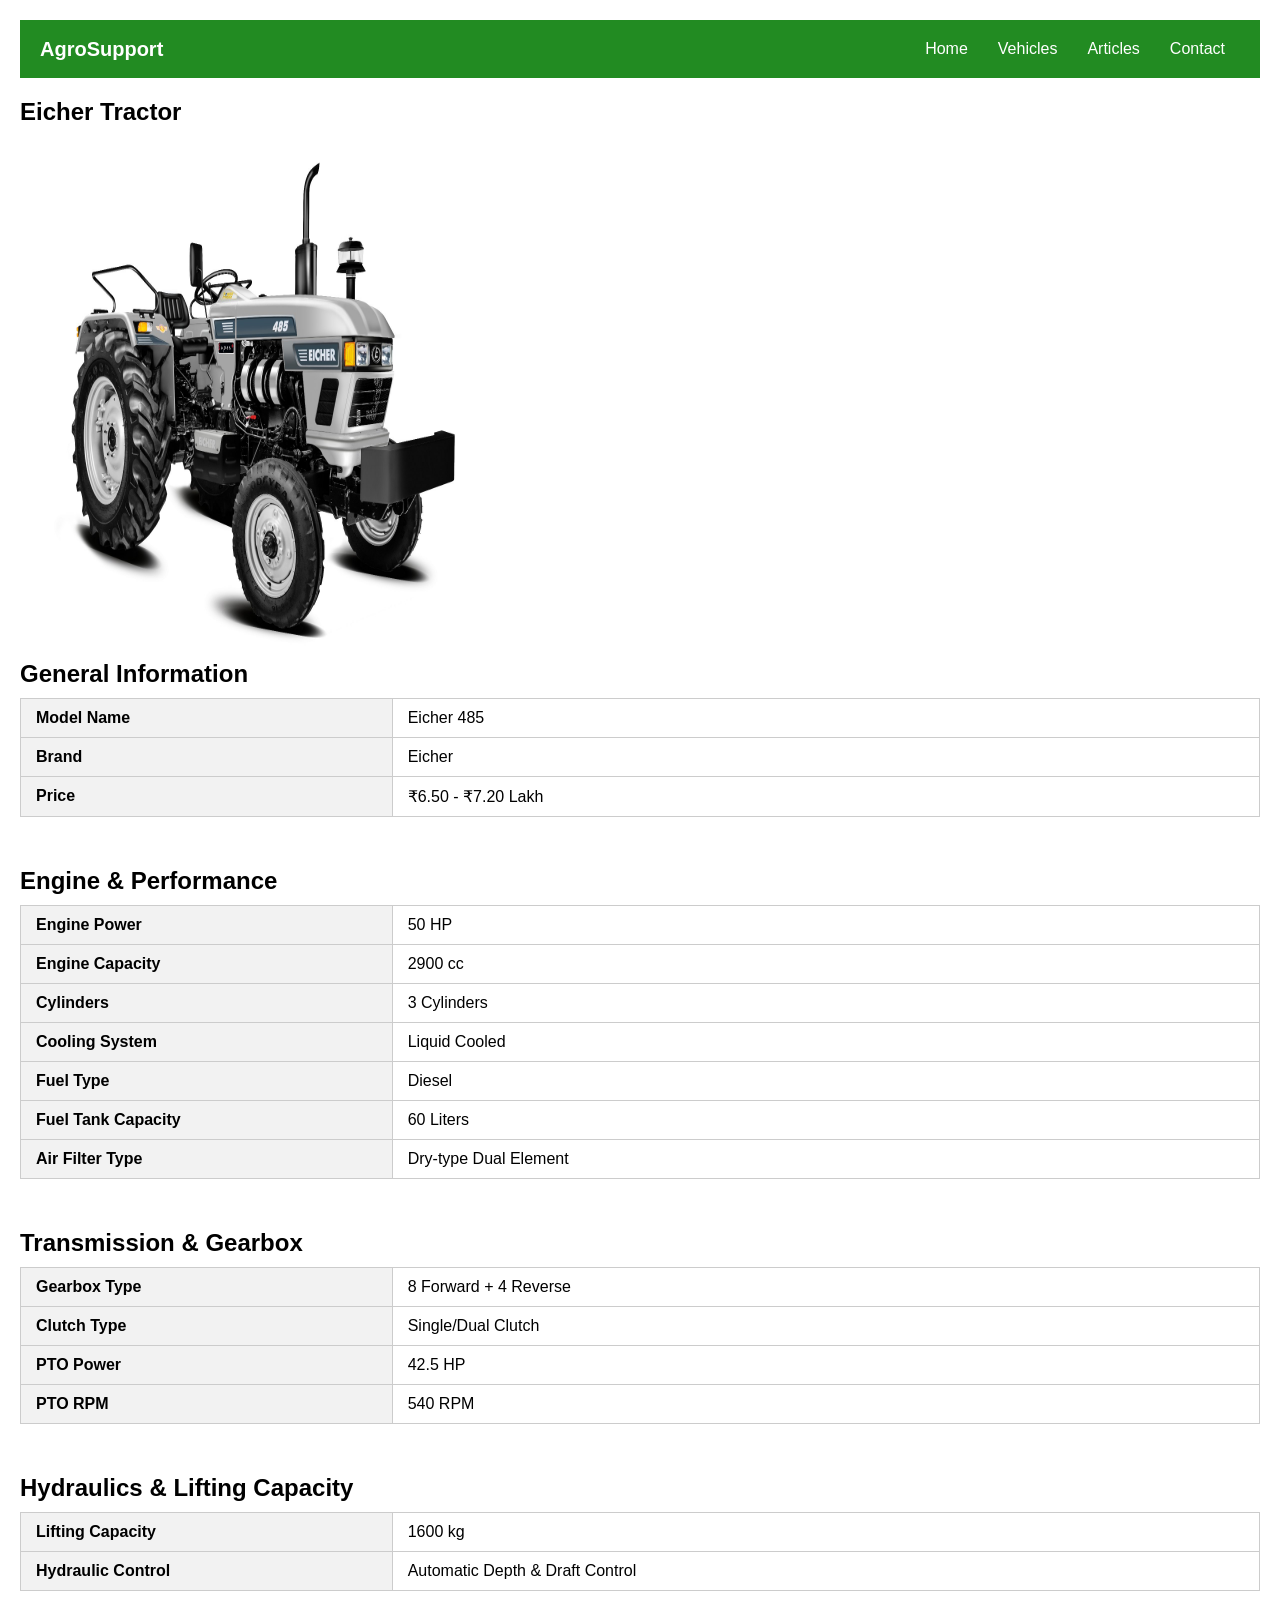
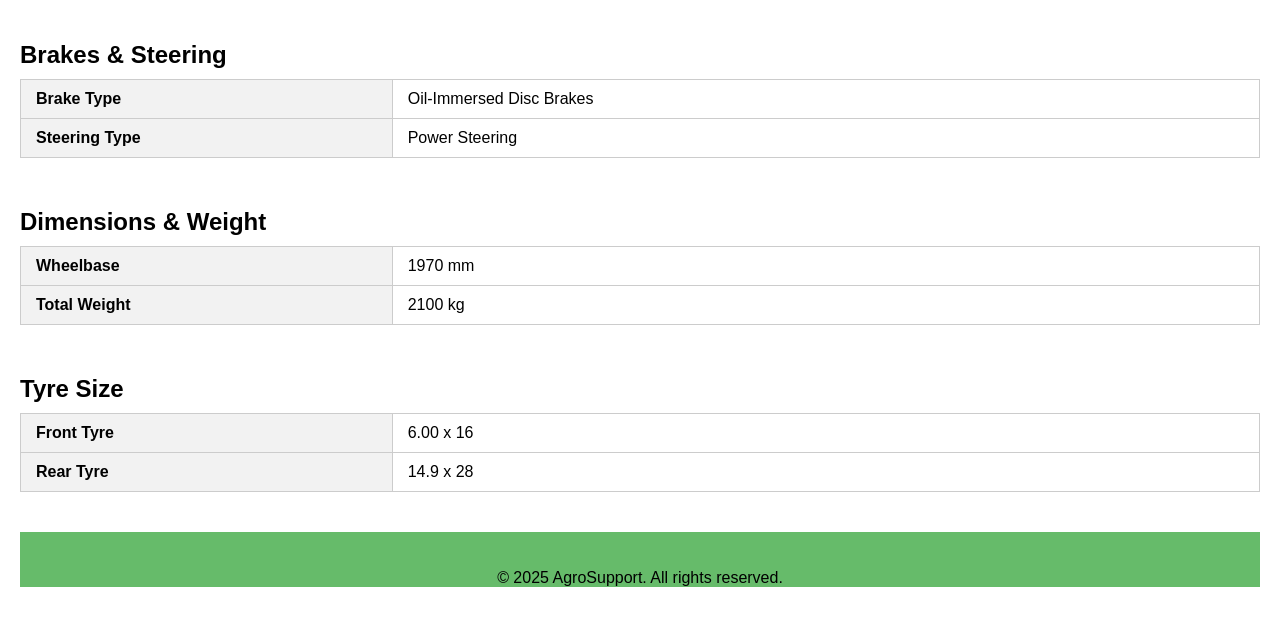
<file: eicher_tractor.html>
<!DOCTYPE html>
<html lang="en">
<head>
  <meta charset="UTF-8">
  <title>Eicher 485 Specifications</title>
  <link rel="stylesheet" href="agrosupport.css">
  <style>
    body {
      font-family: Arial, sans-serif;
      padding: 20px;
    }
img{
    height: 500px;
    width: 500px;
    
}
    table {
      width: 100%;
      border-collapse: collapse;
      margin-bottom: 40px;
    }

    caption {
      font-size: 1.5em;
      margin: 10px 0;
      font-weight: bold;
      text-align: left;
    }

    th, td {
      padding: 10px 15px;
      border: 1px solid #ccc;
    }

    th {
      background-color: #f2f2f2;
      text-align: left;
      width: 30%;
    }

    .category {
      margin-top: 40px;
    }
  </style>
</head>
<body>
  <div class="header"></div>
  <nav class="navbar">
      <div class="logo" >AgroSupport</div>
      <a href="index.html">Home</a>
      <a href="tractors.html">Vehicles</a>
      <a href="Articles.html">Articles</a>
      <a href="contact&sevices.html">Contact</a>
  </nav>

    <h2>Eicher Tractor</h2>
    
        <img src="eicher tractor.jpg" alt="Eicher Tractor">

  <table>
    <caption>General Information</caption>
    <tr><th>Model Name</th><td>Eicher 485</td></tr>
    <tr><th>Brand</th><td>Eicher</td></tr>
    <tr><th>Price</th><td>₹6.50 - ₹7.20 Lakh</td></tr>
  </table>

  <table>
    <caption>Engine & Performance</caption>
    <tr><th>Engine Power</th><td>50 HP</td></tr>
    <tr><th>Engine Capacity</th><td>2900 cc</td></tr>
    <tr><th>Cylinders</th><td>3 Cylinders</td></tr>
    <tr><th>Cooling System</th><td>Liquid Cooled</td></tr>
    <tr><th>Fuel Type</th><td>Diesel</td></tr>
    <tr><th>Fuel Tank Capacity</th><td>60 Liters</td></tr>
    <tr><th>Air Filter Type</th><td>Dry-type Dual Element</td></tr>
  </table>

  <table>
    <caption>Transmission & Gearbox</caption>
    <tr><th>Gearbox Type</th><td>8 Forward + 4 Reverse</td></tr>
    <tr><th>Clutch Type</th><td>Single/Dual Clutch</td></tr>
    <tr><th>PTO Power</th><td>42.5 HP</td></tr>
    <tr><th>PTO RPM</th><td>540 RPM</td></tr>
  </table>

  <table>
    <caption>Hydraulics & Lifting Capacity</caption>
    <tr><th>Lifting Capacity</th><td>1600 kg</td></tr>
    <tr><th>Hydraulic Control</th><td>Automatic Depth & Draft Control</td></tr>
  </table>

  <table>
    <caption>Brakes & Steering</caption>
    <tr><th>Brake Type</th><td>Oil-Immersed Disc Brakes</td></tr>
    <tr><th>Steering Type</th><td>Power Steering</td></tr>
  </table>

  <table>
    <caption>Dimensions & Weight</caption>
    <tr><th>Wheelbase</th><td>1970 mm</td></tr>
    <tr><th>Total Weight</th><td>2100 kg</td></tr>
  </table>

  <table>
    <caption>Tyre Size</caption>
    <tr><th>Front Tyre</th><td>6.00 x 16</td></tr>
    <tr><th>Rear Tyre</th><td>14.9 x 28</td></tr>
  </table>

  <div style="text-align: center; padding-top: 20px; border-top: 1px solid #66bb6a; background-color: #66bb6a;">
    <p>&copy; 2025 AgroSupport. All rights reserved.</p>
  </div>

</body>
</html>
</file>
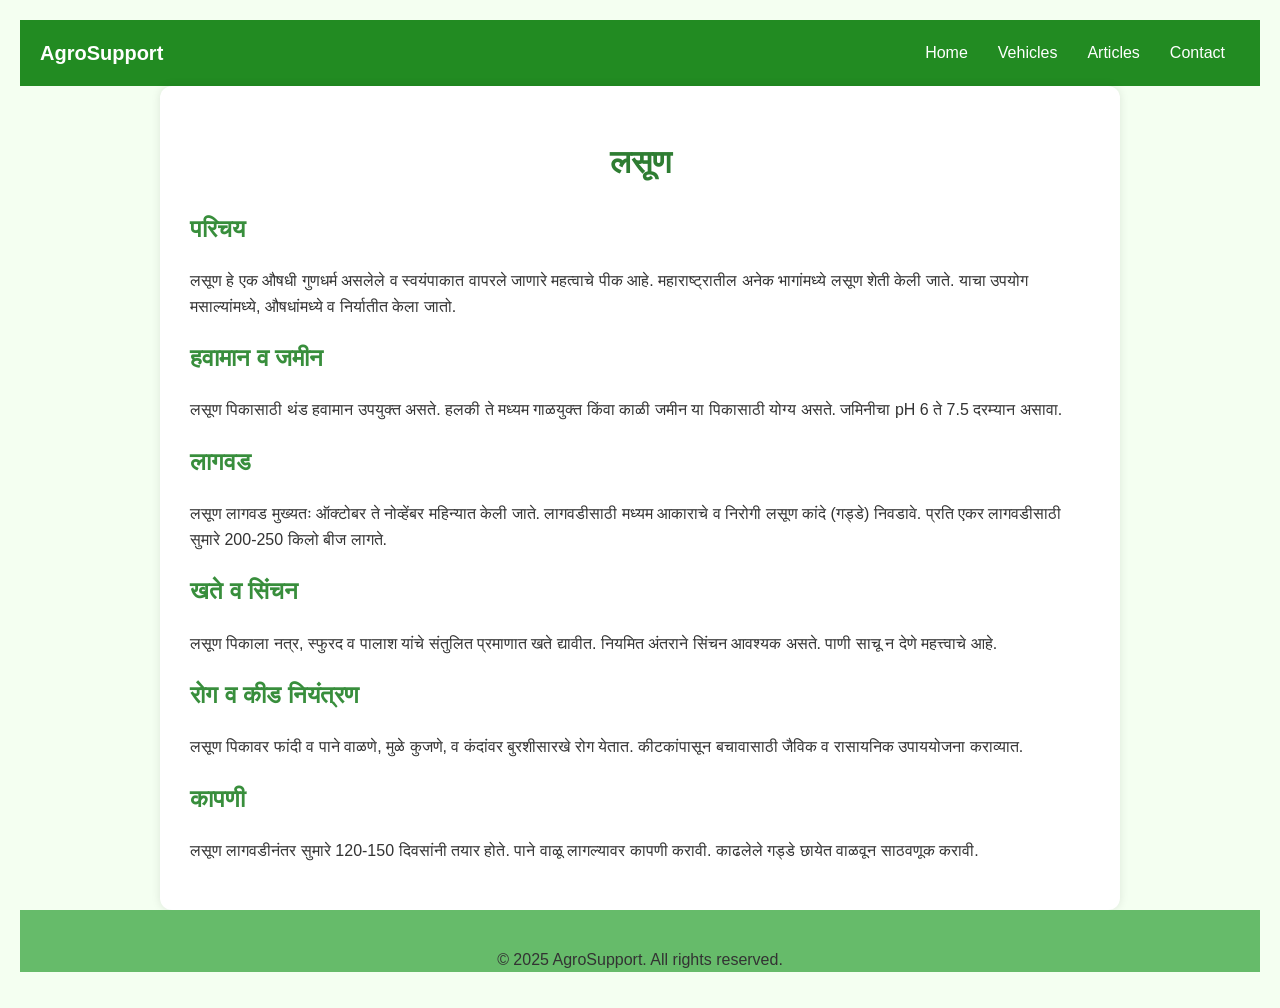
<file: garlic.html>
<!DOCTYPE html>
<html lang="mr">
<head>
    <meta charset="UTF-8">
    <meta name="viewport" content="width=device-width, initial-scale=1.0">
    <title>लसूण शेती माहिती</title>
    <link rel="stylesheet" href="agrosupport.css">
    <style>
        body {
            font-family: 'Segoe UI', sans-serif;
            background-color: #f4fff1;
            color: #333;
            line-height: 1.6;
            padding: 20px;
        }

        .container {
            max-width: 900px;
            margin: auto;
            background-color: #ffffff;
            padding: 30px;
            border-radius: 12px;
            box-shadow: 0 0 10px rgba(0,0,0,0.1);
        }

        h1 {
            text-align: center;
            color: #2e7d32;
        }

        h2 {
            color: #388e3c;
        }

        p {
            margin-bottom: 16px;
        }

        footer {
            text-align: center;
            margin-top: 40px;
            font-size: 0.9rem;
            color: #777;
        }
    </style>
</head>
<body>
    <div class="header"></div>
    <nav class="navbar">
        <div class="logo" >AgroSupport</div>
        <a href="index.html">Home</a>
        <a href="tractors.html">Vehicles</a>
        <a href="Articles.html">Articles</a>
        <a href="contact&sevices.html">Contact</a>
    </nav>

    <div class="container">
        <h1>लसूण</h1>

        <h2>परिचय</h2>
        <p>लसूण हे एक औषधी गुणधर्म असलेले व स्वयंपाकात वापरले जाणारे महत्वाचे पीक आहे. महाराष्ट्रातील अनेक भागांमध्ये लसूण शेती केली जाते. याचा उपयोग मसाल्यांमध्ये, औषधांमध्ये व निर्यातीत केला जातो.</p>

        <h2>हवामान व जमीन</h2>
        <p>लसूण पिकासाठी थंड हवामान उपयुक्त असते. हलकी ते मध्यम गाळयुक्त किंवा काळी जमीन या पिकासाठी योग्य असते. जमिनीचा pH 6 ते 7.5 दरम्यान असावा.</p>

        <h2>लागवड</h2>
        <p>लसूण लागवड मुख्यतः ऑक्टोबर ते नोव्हेंबर महिन्यात केली जाते. लागवडीसाठी मध्यम आकाराचे व निरोगी लसूण कांदे (गड्डे) निवडावे. प्रति एकर लागवडीसाठी सुमारे 200-250 किलो बीज लागते.</p>

        <h2>खते व सिंचन</h2>
        <p>लसूण पिकाला नत्र, स्फुरद व पालाश यांचे संतुलित प्रमाणात खते द्यावीत. नियमित अंतराने सिंचन आवश्यक असते. पाणी साचू न देणे महत्त्वाचे आहे.</p>

        <h2>रोग व कीड नियंत्रण</h2>
        <p>लसूण पिकावर फांदी व पाने वाळणे, मुळे कुजणे, व कंदांवर बुरशीसारखे रोग येतात. कीटकांपासून बचावासाठी जैविक व रासायनिक उपाययोजना कराव्यात.</p>

        <h2>कापणी</h2>
        <p>लसूण लागवडीनंतर सुमारे 120-150 दिवसांनी तयार होते. पाने वाळू लागल्यावर कापणी करावी. काढलेले गड्डे छायेत वाळवून साठवणूक करावी.</p>

        
    </div>
    <div style="text-align: center; padding-top: 20px; border-top: 1px solid #66bb6a; background-color: #66bb6a;">
        <p>&copy; 2025 AgroSupport. All rights reserved.</p>
      </div>
</body>
</html>
</file>
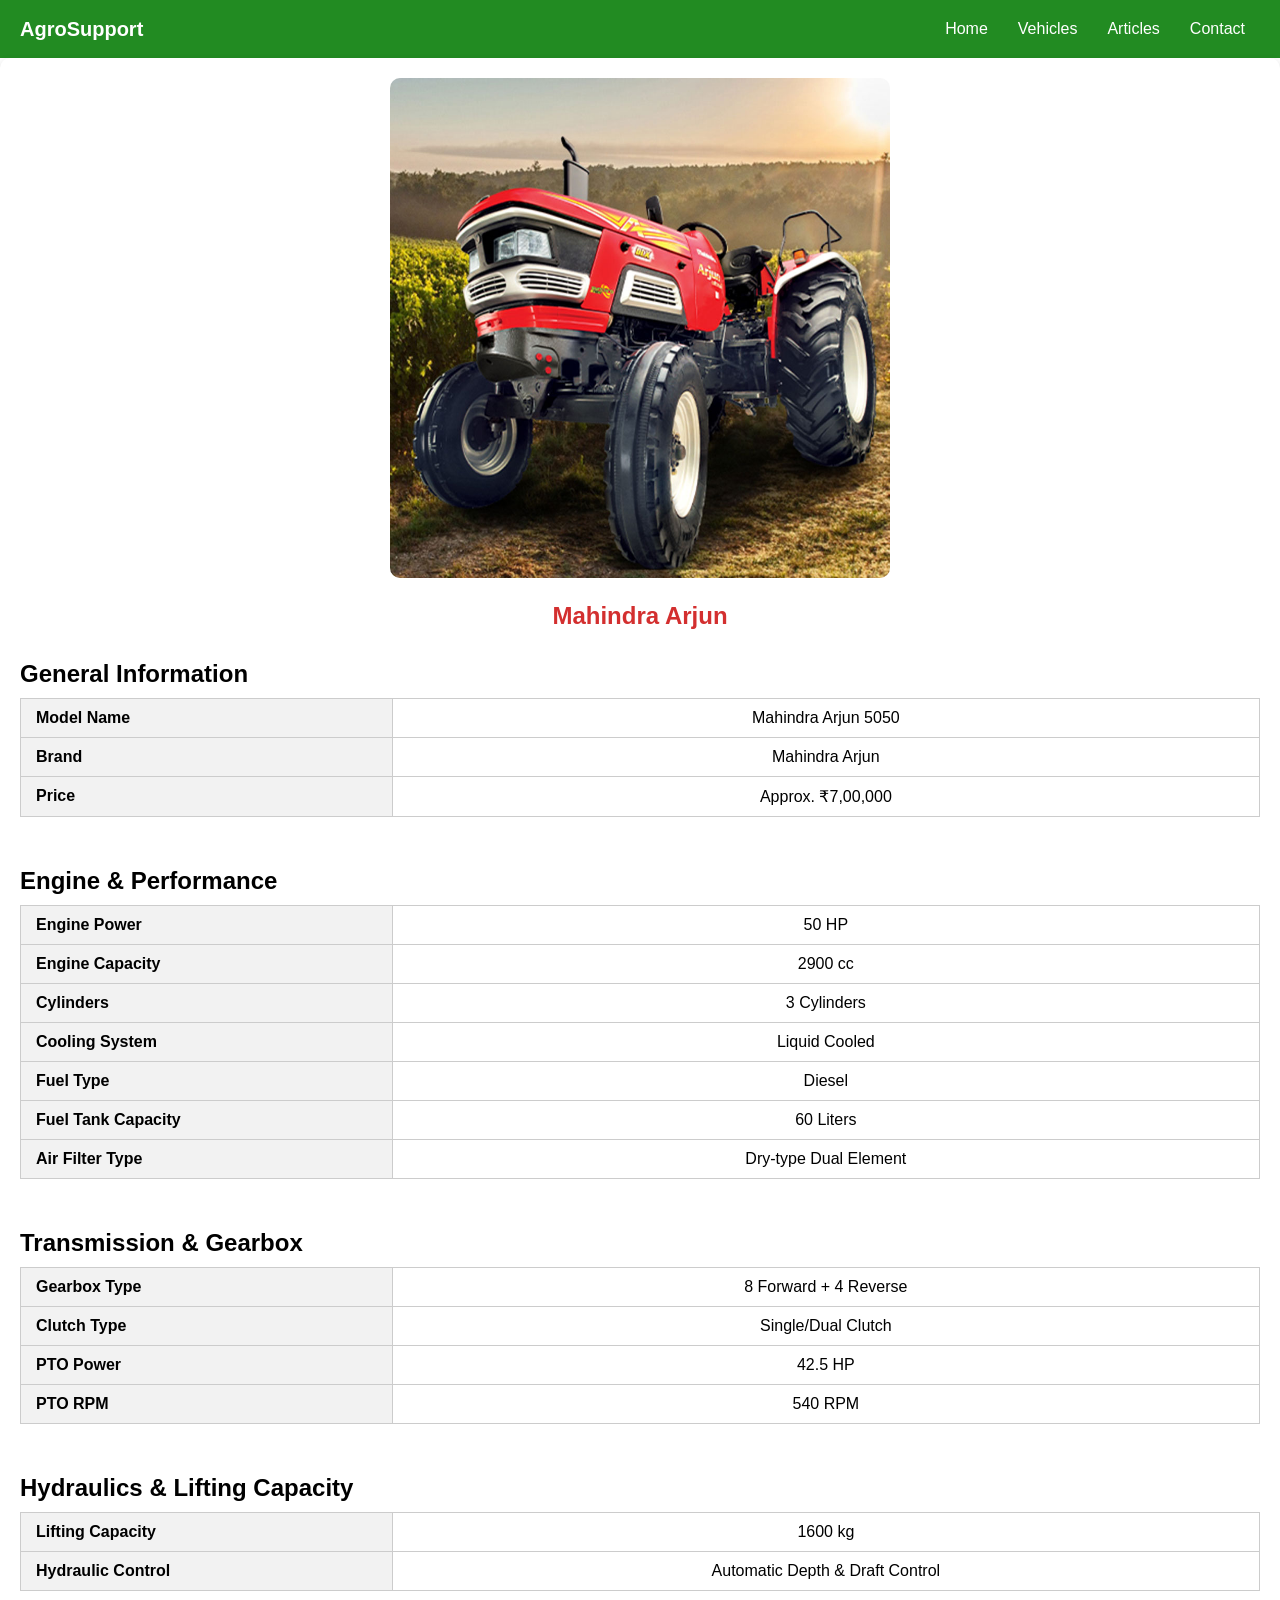
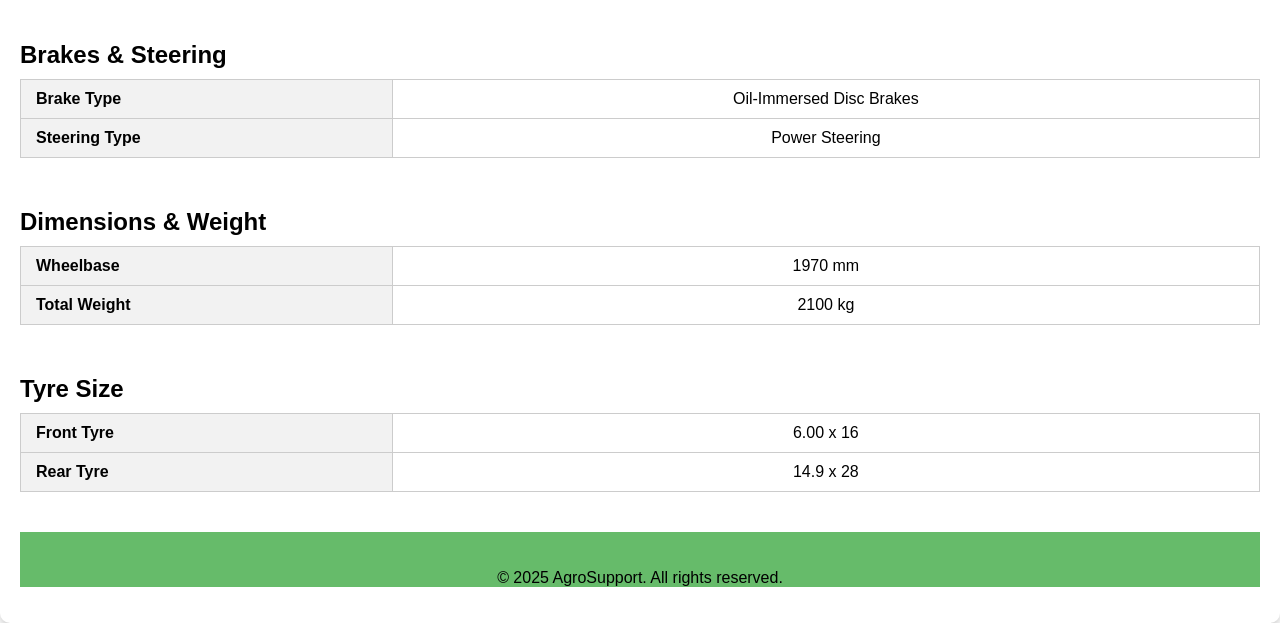
<file: mahindra_arjun.html>
<!DOCTYPE html>
<html lang="en">
<head>
    <meta charset="UTF-8">
    <meta name="viewport" content="width=device-width, initial-scale=1.0">
    <title>Mahindra Arjun Tractor Card</title>
<link rel="stylesheet" href="agrosupport.css">
<style>
        body {
            font-family: Arial, sans-serif;
            background-color: #fff;
            height: 100vh;
            margin: 0;
        }
        .card {
            
            background: #fff;
            padding: 20px;
            border-radius: 10px;
            box-shadow: 0 4px 8px rgba(0, 0, 0, 0.2);
            text-align: center;
            margin: auto;
        }
        img{
            margin-left: auto;
            margin-right: auto;

        }
        .card img {
            height: 500px;
            width: 500px;
            border-radius: 10px;
        }
        .card h2 {
            color: #d32f2f;
        }
        .details {
            text-align: left;
            margin-top: 10px;
        }
        .details p {
            margin: 5px 0;
        }
        .highlight {
            font-weight: bold;
            color: #d32f2f;
        }
        table {
      width: 100%;
      border-collapse: collapse;
      margin-bottom: 40px;
    }

    caption {
      font-size: 1.5em;
      margin: 10px 0;
      font-weight: bold;
      text-align: left;
    }

    th, td {
      padding: 10px 15px;
      border: 1px solid #ccc;
    }

    th {
      background-color: #f2f2f2;
      text-align: left;
      width: 30%;
    }

    .category {
      margin-top: 40px;
    }
    
    </style>
</head>
<body>
  <div class="header"></div>
  <nav class="navbar">
      <div class="logo" >AgroSupport</div>
      <a href="index.html">Home</a>
      <a href="tractors.html">Vehicles</a>
      <a href="Articles.html">Articles</a>
      <a href="contact&sevices.html">Contact</a>
  </nav>

    <div class="card">
        <img src="mahindra-arjun.jpg" alt="Mahindra Arjun Tractor">
        <h2>Mahindra Arjun</h2>
        <table>
            <caption>General Information</caption>
            <tr><th>Model Name</th><td>Mahindra Arjun 5050</td></tr>
            <tr><th>Brand</th><td>Mahindra Arjun</td></tr>
            <tr><th>Price</th><td>Approx. ₹7,00,000</td></tr>
          </table>
        
          <table>
            <caption>Engine & Performance</caption>
            <tr><th>Engine Power</th><td>50 HP</td></tr>
            <tr><th>Engine Capacity</th><td>2900 cc</td></tr>
            <tr><th>Cylinders</th><td>3 Cylinders</td></tr>
            <tr><th>Cooling System</th><td>Liquid Cooled</td></tr>
            <tr><th>Fuel Type</th><td>Diesel</td></tr>
            <tr><th>Fuel Tank Capacity</th><td>60 Liters</td></tr>
            <tr><th>Air Filter Type</th><td>Dry-type Dual Element</td></tr>
          </table>
        
          <table>
            <caption>Transmission & Gearbox</caption>
            <tr><th>Gearbox Type</th><td>8 Forward + 4 Reverse</td></tr>
            <tr><th>Clutch Type</th><td>Single/Dual Clutch</td></tr>
            <tr><th>PTO Power</th><td>42.5 HP</td></tr>
            <tr><th>PTO RPM</th><td>540 RPM</td></tr>
          </table>
        
          <table>
            <caption>Hydraulics & Lifting Capacity</caption>
            <tr><th>Lifting Capacity</th><td>1600 kg</td></tr>
            <tr><th>Hydraulic Control</th><td>Automatic Depth & Draft Control</td></tr>
          </table>
        
          <table>
            <caption>Brakes & Steering</caption>
            <tr><th>Brake Type</th><td>Oil-Immersed Disc Brakes</td></tr>
            <tr><th>Steering Type</th><td>Power Steering</td></tr>
          </table>
        
          <table>
            <caption>Dimensions & Weight</caption>
            <tr><th>Wheelbase</th><td>1970 mm</td></tr>
            <tr><th>Total Weight</th><td>2100 kg</td></tr>
          </table>
        
          <table>
            <caption>Tyre Size</caption>
            <tr><th>Front Tyre</th><td>6.00 x 16</td></tr>
            <tr><th>Rear Tyre</th><td>14.9 x 28</td></tr>
          </table>

          <div style="text-align: center; padding-top: 20px; border-top: 1px solid #66bb6a; background-color: #66bb6a;">
            <p>&copy; 2025 AgroSupport. All rights reserved.</p>
          </div>

        </body>
</html>
</file>
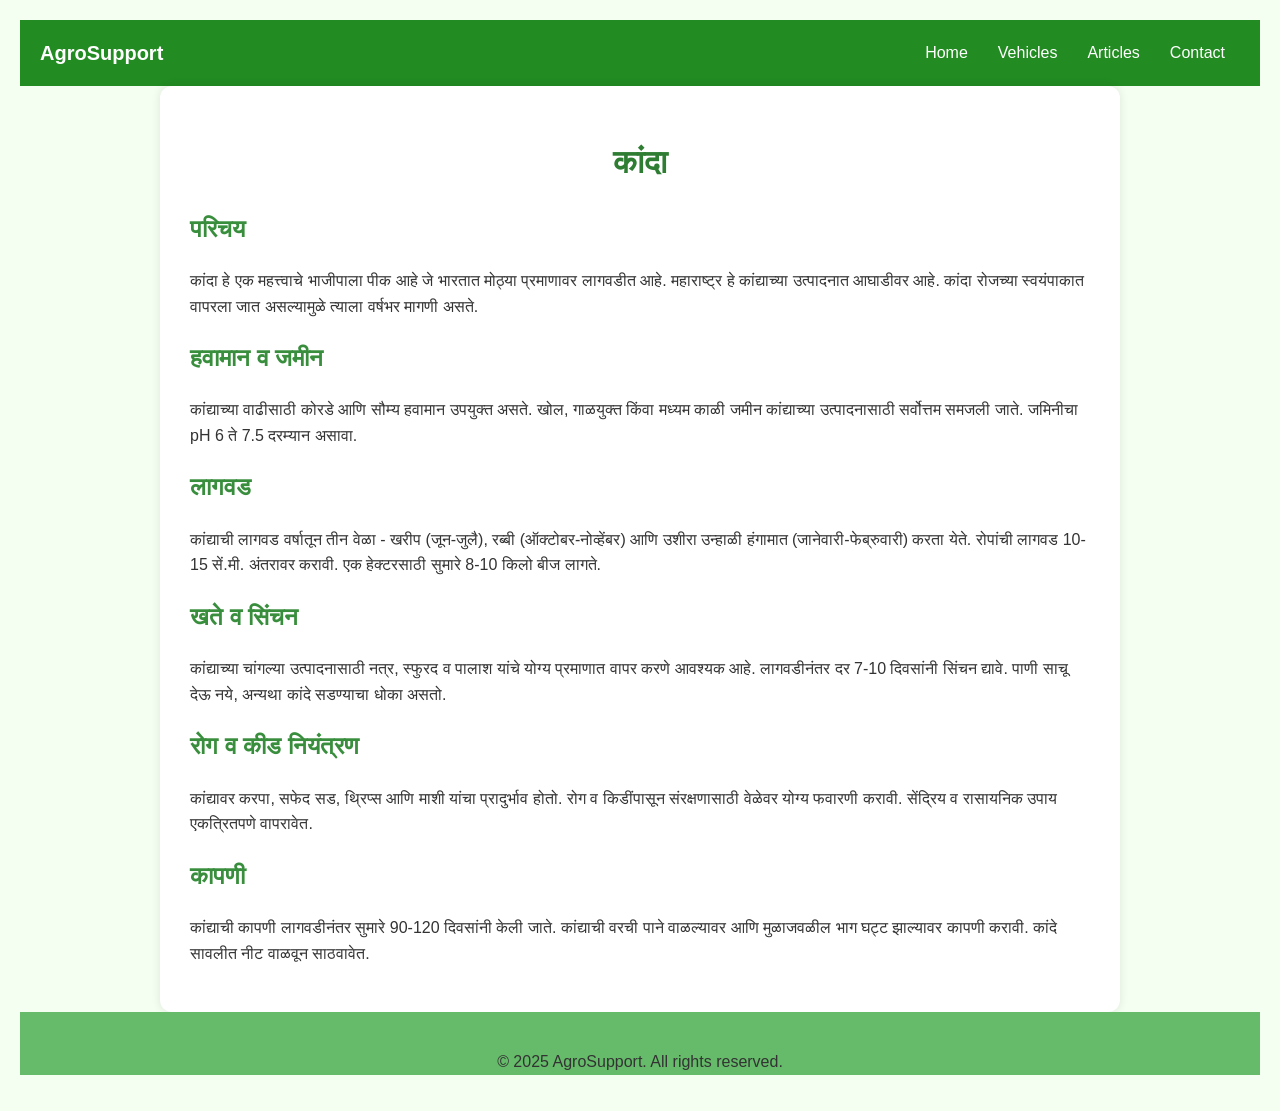
<file: onion.html>
<!DOCTYPE html>
<html lang="mr">
<head>
    <meta charset="UTF-8">
    <meta name="viewport" content="width=device-width, initial-scale=1.0">
    <title>कांदा शेती माहिती</title>
    <link rel="stylesheet" href="agrosupport.css">
    <style>
        body {
            font-family: 'Segoe UI', sans-serif;
            background-color: #f4fff1;
            color: #333;
            line-height: 1.6;
            padding: 20px;
        }

        .container {
            max-width: 900px;
            margin: auto;
            background-color: #ffffff;
            padding: 30px;
            border-radius: 12px;
            box-shadow: 0 0 10px rgba(0,0,0,0.1);
        }

        h1 {
            text-align: center;
            color: #2e7d32;
        }

        h2 {
            color: #388e3c;
        }

        p {
            margin-bottom: 16px;
        }

        footer {
            text-align: center;
            margin-top: 40px;
            font-size: 0.9rem;
            color: #777;
        }
    </style>
</head>
<body>
    <div class="header"></div>
    <nav class="navbar">
        <div class="logo" >AgroSupport</div>
        <a href="index.html">Home</a>
        <a href="tractors.html">Vehicles</a>
        <a href="Articles.html">Articles</a>
        <a href="contact&sevices.html">Contact</a>
    </nav>

    <div class="container">
        <h1>कांदा </h1>

        <h2>परिचय</h2>
        <p>कांदा हे एक महत्त्वाचे भाजीपाला पीक आहे जे भारतात मोठ्या प्रमाणावर लागवडीत आहे. महाराष्ट्र हे कांद्याच्या उत्पादनात आघाडीवर आहे. कांदा रोजच्या स्वयंपाकात वापरला जात असल्यामुळे त्याला वर्षभर मागणी असते.</p>

        <h2>हवामान व जमीन</h2>
        <p>कांद्याच्या वाढीसाठी कोरडे आणि सौम्य हवामान उपयुक्त असते. खोल, गाळयुक्त किंवा मध्यम काळी जमीन कांद्याच्या उत्पादनासाठी सर्वोत्तम समजली जाते. जमिनीचा pH 6 ते 7.5 दरम्यान असावा.</p>

        <h2>लागवड</h2>
        <p>कांद्याची लागवड वर्षातून तीन वेळा - खरीप (जून-जुलै), रब्बी (ऑक्टोबर-नोव्हेंबर) आणि उशीरा उन्हाळी हंगामात (जानेवारी-फेब्रुवारी) करता येते. रोपांची लागवड 10-15 सें.मी. अंतरावर करावी. एक हेक्टरसाठी सुमारे 8-10 किलो बीज लागते.</p>

        <h2>खते व सिंचन</h2>
        <p>कांद्याच्या चांगल्या उत्पादनासाठी नत्र, स्फुरद व पालाश यांचे योग्य प्रमाणात वापर करणे आवश्यक आहे. लागवडीनंतर दर 7-10 दिवसांनी सिंचन द्यावे. पाणी साचू देऊ नये, अन्यथा कांदे सडण्याचा धोका असतो.</p>

        <h2>रोग व कीड नियंत्रण</h2>
        <p>कांद्यावर करपा, सफेद सड, थ्रिप्स आणि माशी यांचा प्रादुर्भाव होतो. रोग व किडींपासून संरक्षणासाठी वेळेवर योग्य फवारणी करावी. सेंद्रिय व रासायनिक उपाय एकत्रितपणे वापरावेत.</p>

        <h2>कापणी</h2>
        <p>कांद्याची कापणी लागवडीनंतर सुमारे 90-120 दिवसांनी केली जाते. कांद्याची वरची पाने वाळल्यावर आणि मुळाजवळील भाग घट्ट झाल्यावर कापणी करावी. कांदे सावलीत नीट वाळवून साठवावेत.</p>

        
    </div>
    <div style="text-align: center; padding-top: 20px; border-top: 1px solid #66bb6a; background-color: #66bb6a;">
        <p>&copy; 2025 AgroSupport. All rights reserved.</p>
      </div>
</body>
</html>
</file>
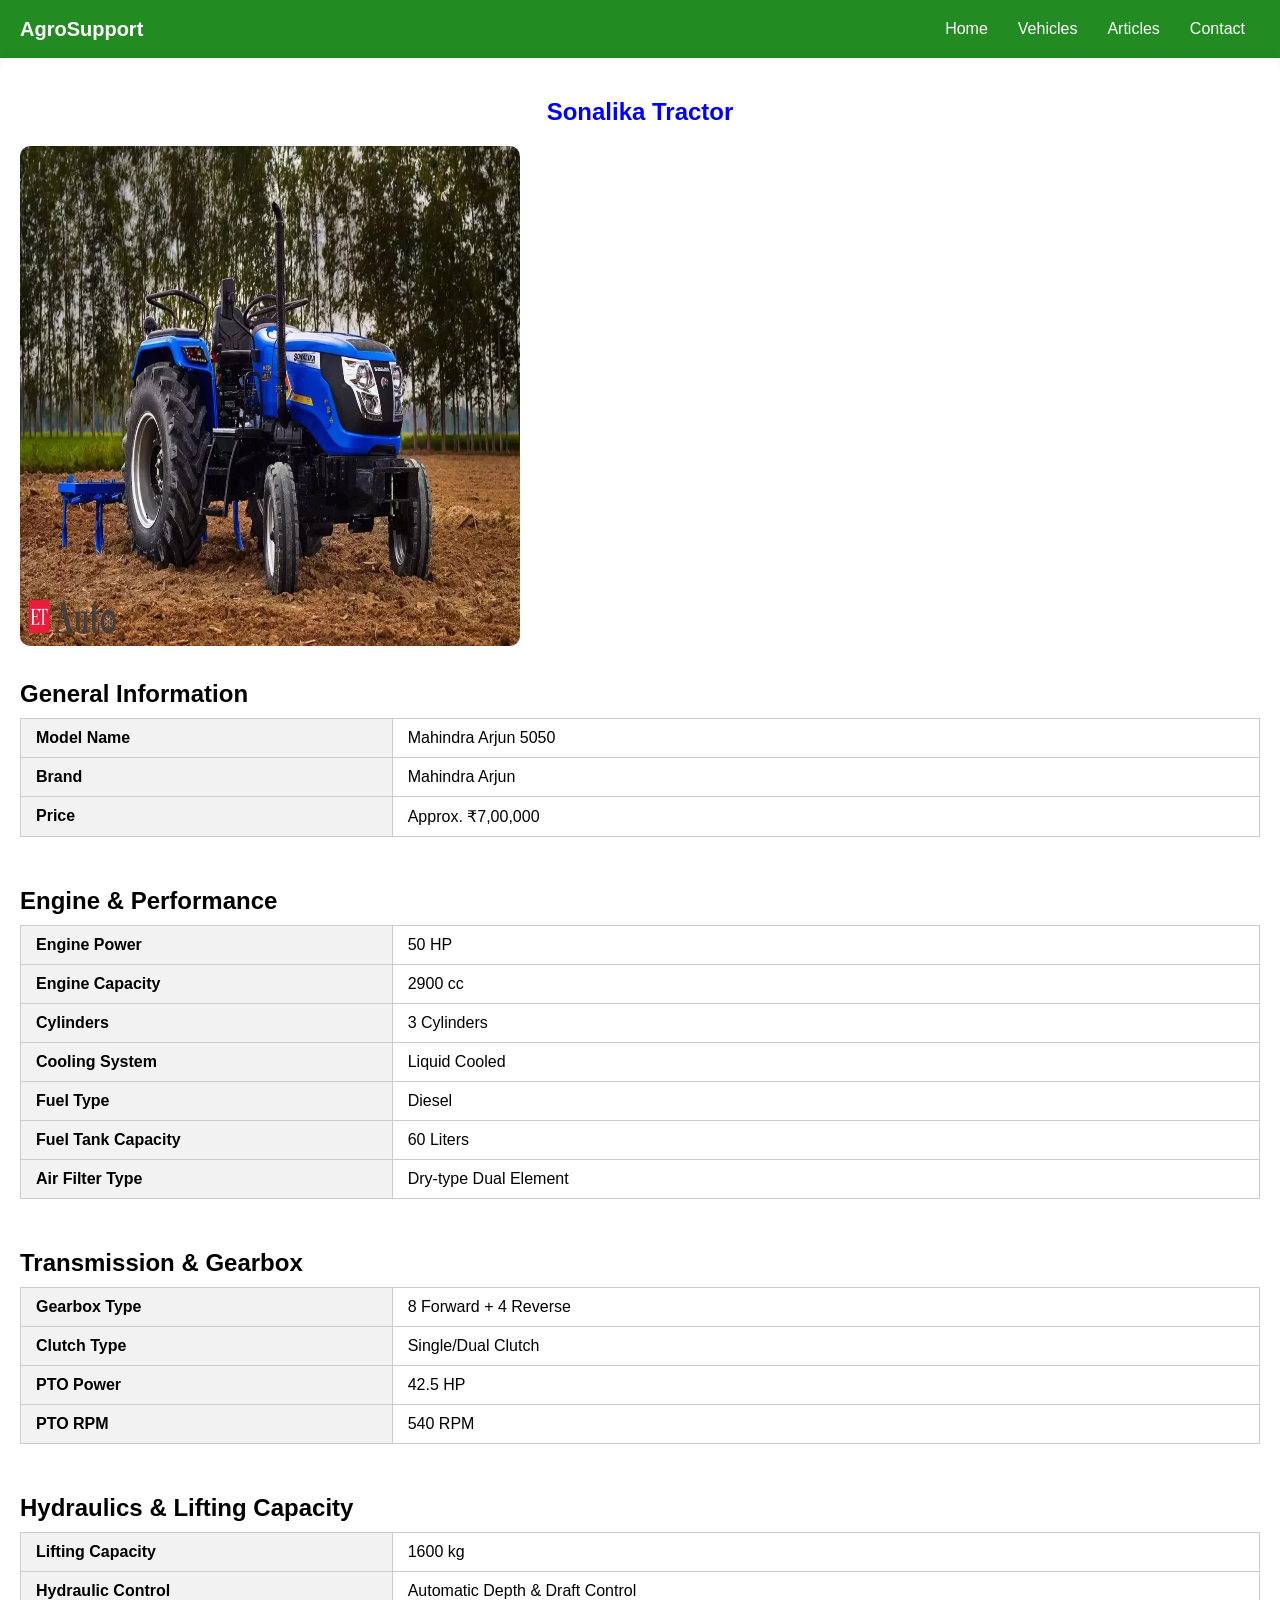
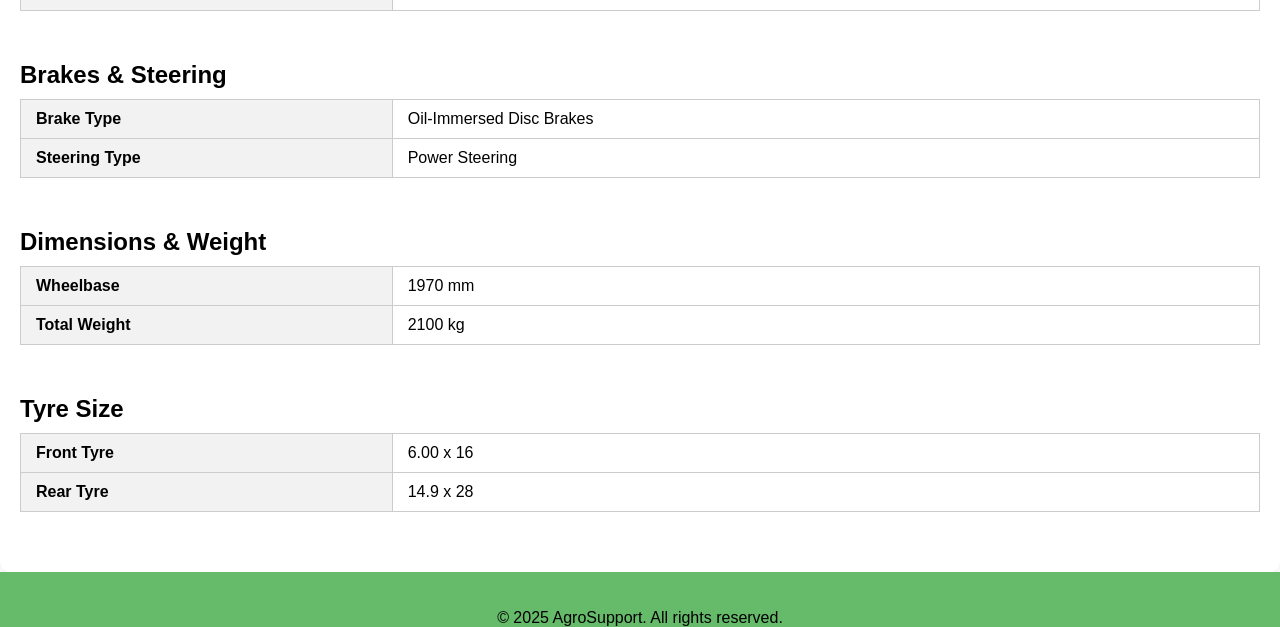
<file: sonalika.html>
<!DOCTYPE html>
<html lang="en">
<head>
    <meta charset="UTF-8">
    <meta name="viewport" content="width=device-width, initial-scale=1.0">
    <title>Document</title>
    <link rel="stylesheet" href="agrosupport.css">
</head>
<style>
    body {
        font-family: Arial, sans-serif;
        background-color: #fff;
        height: 100vh;
        margin: auto;
        margin-left: auto;
    }
    .product-card {
        
        
        background: #fff;
        padding: 20px;
        border-radius: 10px;
        box-shadow: 0 0 10px rgba(0, 0, 0, 0.1);
        margin: auto;
    }
    .product-card h2 {
        text-align: center;
        color: blue;

    }
    img{
            margin-left: auto;
            margin-right: auto;

        }
    .product-card img {
        height: 500px;
        width: 500px;
        border-radius: 10px;
        margin-right: auto;
        margin-left: auto;
    }
    .details {
        margin-top: 20px;
    }
    .details h3 {
        color: #333;
        border-bottom: 2px solid #ddd;
        padding-bottom: 5px;
    }
    .details p {
        margin: 5px 0;
    }
    table {
      width: 100%;
      border-collapse: collapse;
      margin-bottom: 40px;
    }

    caption {
      font-size: 1.5em;
      margin: 10px 0;
      font-weight: bold;
      text-align: left;
    }

    th, td {
      padding: 10px 15px;
      border: 1px solid #ccc;
    }

    th {
      background-color: #f2f2f2;
      text-align: left;
      width: 30%;
    }

    .category {
      margin-top: 40px;
    }
</style>
</head>
<body>
  <div class="header"></div>
  <nav class="navbar">
      <div class="logo" >AgroSupport</div>
      <a href="index.html">Home</a>
      <a href="tractors.html">Vehicles</a>
      <a href="Articles.html">Articles</a>
      <a href="contact&sevices.html">Contact</a>
  </nav>

    <div class="product-card">
        <h2> Sonalika Tractor</h2>
        <img src="sonalika tractor.webp" alt="Sonalika Tractor">
        <div class="details">
            <table>
                <caption>General Information</caption>
                <tr><th>Model Name</th><td>Mahindra Arjun 5050</td></tr>
                <tr><th>Brand</th><td>Mahindra Arjun</td></tr>
                <tr><th>Price</th><td>Approx. ₹7,00,000</td></tr>
              </table>
            
              <table>
                <caption>Engine & Performance</caption>
                <tr><th>Engine Power</th><td>50 HP</td></tr>
                <tr><th>Engine Capacity</th><td>2900 cc</td></tr>
                <tr><th>Cylinders</th><td>3 Cylinders</td></tr>
                <tr><th>Cooling System</th><td>Liquid Cooled</td></tr>
                <tr><th>Fuel Type</th><td>Diesel</td></tr>
                <tr><th>Fuel Tank Capacity</th><td>60 Liters</td></tr>
                <tr><th>Air Filter Type</th><td>Dry-type Dual Element</td></tr>
              </table>
            
              <table>
                <caption>Transmission & Gearbox</caption>
                <tr><th>Gearbox Type</th><td>8 Forward + 4 Reverse</td></tr>
                <tr><th>Clutch Type</th><td>Single/Dual Clutch</td></tr>
                <tr><th>PTO Power</th><td>42.5 HP</td></tr>
                <tr><th>PTO RPM</th><td>540 RPM</td></tr>
              </table>
            
              <table>
                <caption>Hydraulics & Lifting Capacity</caption>
                <tr><th>Lifting Capacity</th><td>1600 kg</td></tr>
                <tr><th>Hydraulic Control</th><td>Automatic Depth & Draft Control</td></tr>
              </table>
            
              <table>
                <caption>Brakes & Steering</caption>
                <tr><th>Brake Type</th><td>Oil-Immersed Disc Brakes</td></tr>
                <tr><th>Steering Type</th><td>Power Steering</td></tr>
              </table>
            
              <table>
                <caption>Dimensions & Weight</caption>
                <tr><th>Wheelbase</th><td>1970 mm</td></tr>
                <tr><th>Total Weight</th><td>2100 kg</td></tr>
              </table>
            
              <table>
                <caption>Tyre Size</caption>
                <tr><th>Front Tyre</th><td>6.00 x 16</td></tr>
                <tr><th>Rear Tyre</th><td>14.9 x 28</td></tr>
              </table>
        </div>
    </div>

    <div style="text-align: center; padding-top: 20px; border-top: 1px solid #66bb6a; background-color: #66bb6a;">
      <p>&copy; 2025 AgroSupport. All rights reserved.</p>
    </div>
</body>
</html>
</file>
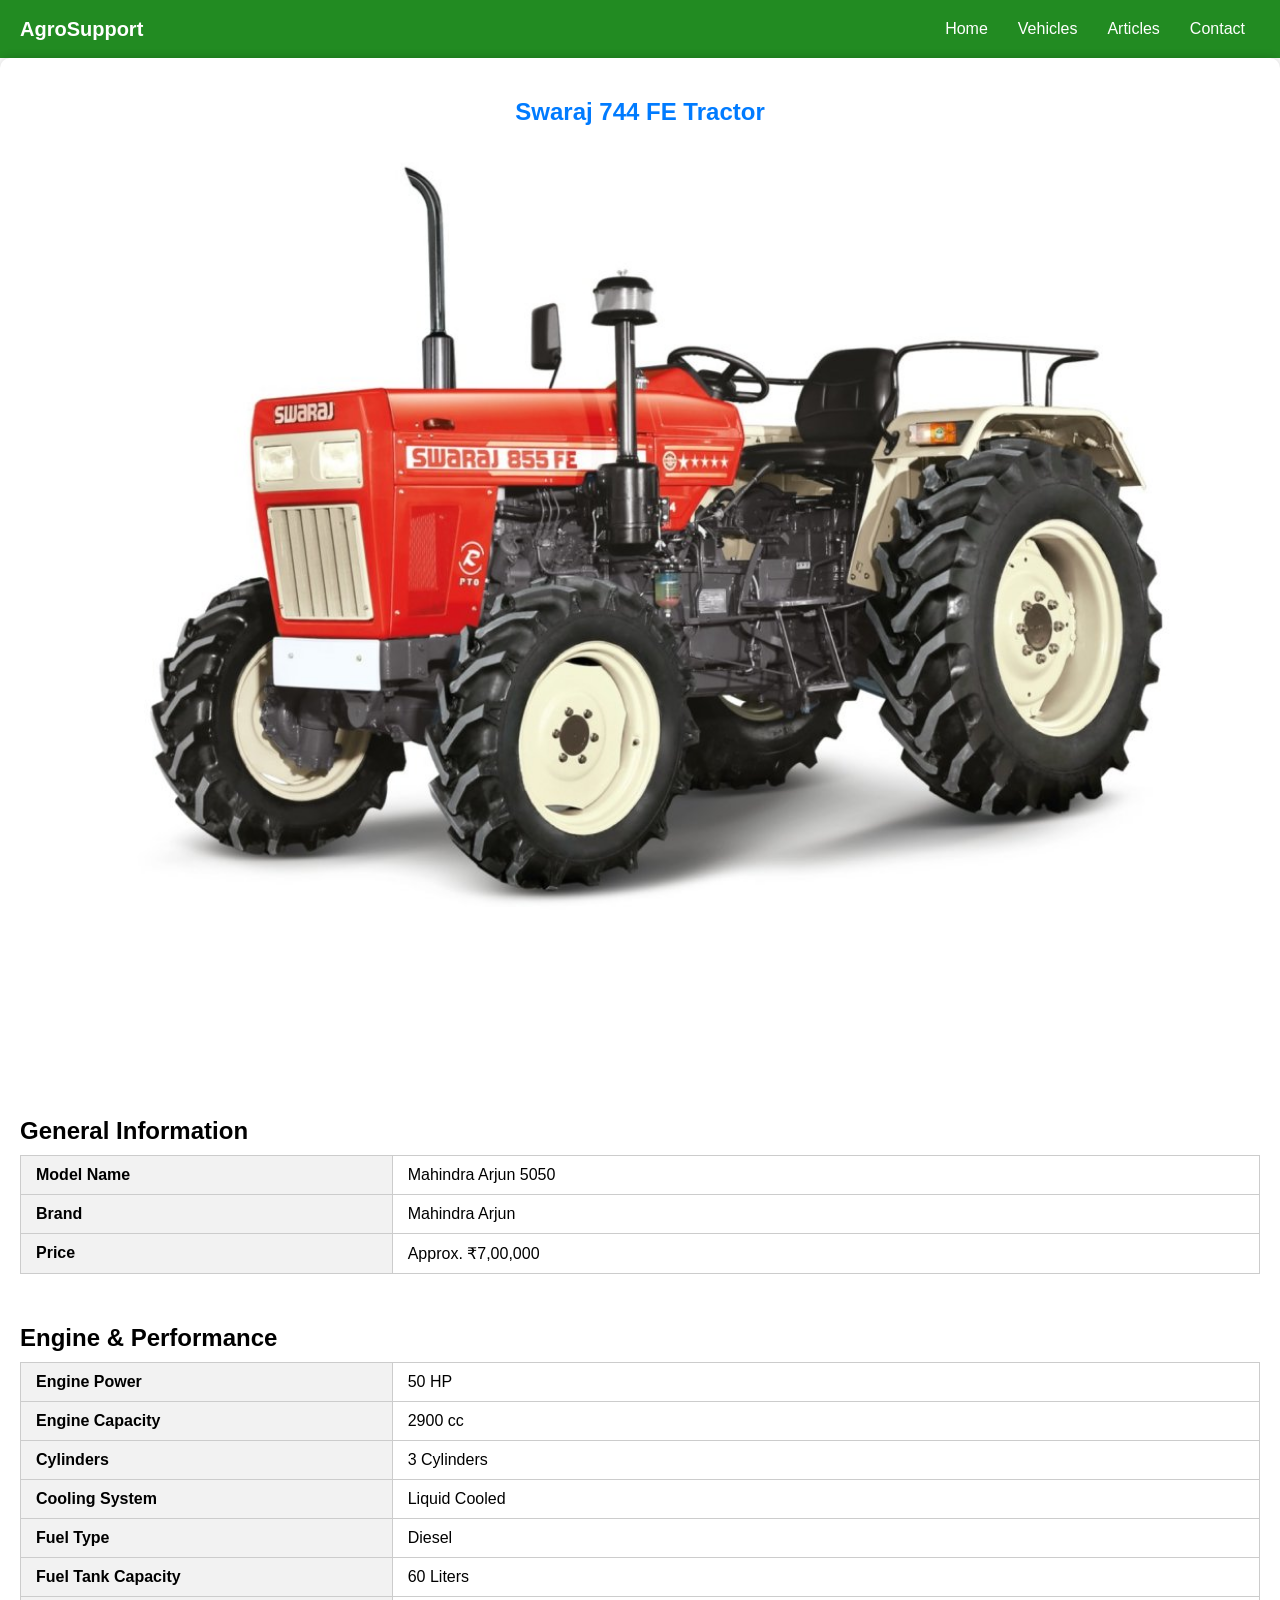
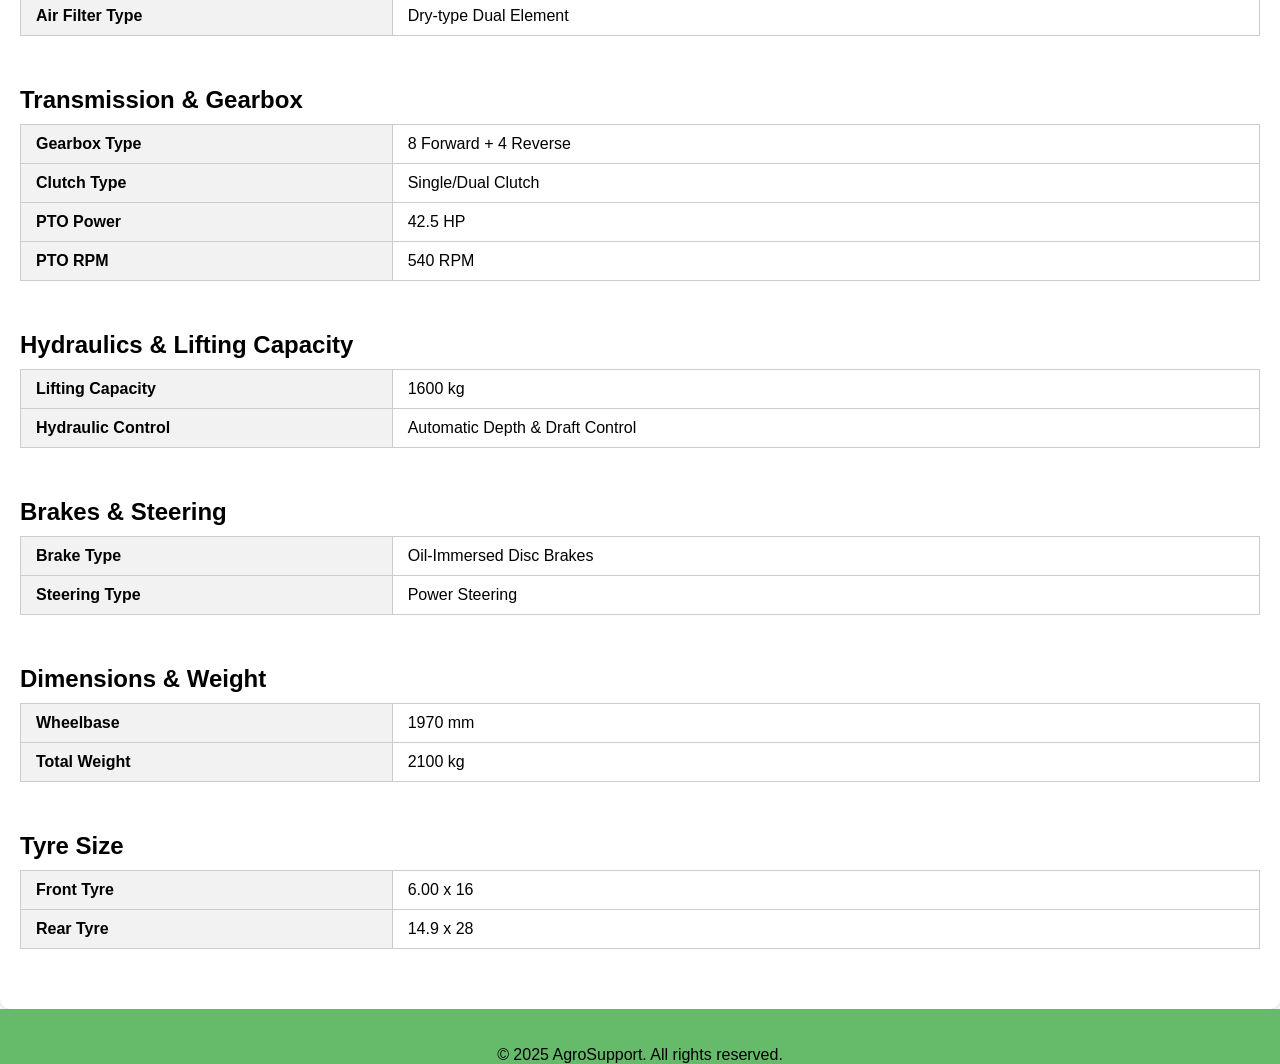
<file: swaraj_tractor.html>
<!DOCTYPE html>
<html lang="en">
<head>
    <meta charset="UTF-8">
    <meta name="viewport" content="width=device-width, initial-scale=1.0">
    <title>Swaraj Tractor Product Card</title>
    <link rel="stylesheet" href="agrosupport.css">
    <style>
        body {
            font-family: Arial, sans-serif;
            background-color: #fff;
            height: 100vh;
        }
        .product-card {
            background: #fff;
            padding: 20px;
            border-radius: 10px;
            box-shadow: 0px 0px 10px rgba(0, 0, 0, 0.2);
            margin: auto;
        }
        .product-card img {
            width: 100%;
            border-radius: 10px;
        }
        .product-card h2 {
            text-align: center;
            color: #007bff;
        }
        table {
      width: 100%;
      border-collapse: collapse;
      margin-bottom: 40px;
    }

    caption {
      font-size: 1.5em;
      margin: 10px 0;
      font-weight: bold;
      text-align: left;
    }

    th, td {
      padding: 10px 15px;
      border: 1px solid #ccc;
    }

    th {
      background-color: #f2f2f2;
      text-align: left;
      width: 30%;
    }

    .category {
      margin-top: 40px;
    }

    </style>
</head>
<body>
  <div class="header"></div>
  <nav class="navbar">
      <div class="logo" >AgroSupport</div>
      <a href="index.html">Home</a>
      <a href="tractors.html">Vehicles</a>
      <a href="Articles.html">Articles</a>
      <a href="contact&sevices.html">Contact</a>
  </nav>

    <div class="product-card">
        <h2>Swaraj 744 FE Tractor</h2>
        <img src="swaraj tractor.jpg" alt="Swaraj Tractor">
        <table>
            <caption>General Information</caption>
            <tr><th>Model Name</th><td>Mahindra Arjun 5050</td></tr>
            <tr><th>Brand</th><td>Mahindra Arjun</td></tr>
            <tr><th>Price</th><td>Approx. ₹7,00,000</td></tr>
          </table>
        
          <table>
            <caption>Engine & Performance</caption>
            <tr><th>Engine Power</th><td>50 HP</td></tr>
            <tr><th>Engine Capacity</th><td>2900 cc</td></tr>
            <tr><th>Cylinders</th><td>3 Cylinders</td></tr>
            <tr><th>Cooling System</th><td>Liquid Cooled</td></tr>
            <tr><th>Fuel Type</th><td>Diesel</td></tr>
            <tr><th>Fuel Tank Capacity</th><td>60 Liters</td></tr>
            <tr><th>Air Filter Type</th><td>Dry-type Dual Element</td></tr>
          </table>
        
          <table>
            <caption>Transmission & Gearbox</caption>
            <tr><th>Gearbox Type</th><td>8 Forward + 4 Reverse</td></tr>
            <tr><th>Clutch Type</th><td>Single/Dual Clutch</td></tr>
            <tr><th>PTO Power</th><td>42.5 HP</td></tr>
            <tr><th>PTO RPM</th><td>540 RPM</td></tr>
          </table>
        
          <table>
            <caption>Hydraulics & Lifting Capacity</caption>
            <tr><th>Lifting Capacity</th><td>1600 kg</td></tr>
            <tr><th>Hydraulic Control</th><td>Automatic Depth & Draft Control</td></tr>
          </table>
        
          <table>
            <caption>Brakes & Steering</caption>
            <tr><th>Brake Type</th><td>Oil-Immersed Disc Brakes</td></tr>
            <tr><th>Steering Type</th><td>Power Steering</td></tr>
          </table>
        
          <table>
            <caption>Dimensions & Weight</caption>
            <tr><th>Wheelbase</th><td>1970 mm</td></tr>
            <tr><th>Total Weight</th><td>2100 kg</td></tr>
          </table>
        
          <table>
            <caption>Tyre Size</caption>
            <tr><th>Front Tyre</th><td>6.00 x 16</td></tr>
            <tr><th>Rear Tyre</th><td>14.9 x 28</td></tr>
          </table>
    </div>
    <div style="text-align: center; padding-top: 20px; border-top: 1px solid #66bb6a; background-color: #66bb6a;">
      <p>&copy; 2025 AgroSupport. All rights reserved.</p>
    </div>
</body>
</html>
</file>
<file: agrosupport.css>
body {
    margin: 0;
    font-family: Arial, sans-serif;
            
}
.header {
    background-color: #2E8B57; 
}
.navbar {
    display: flex;
    align-items: center;
    background-color: #228B22; 
    padding: 10px 20px;
}
.navbar .logo {
    font-size: 20px;
    font-weight: bold;
    color: white;
    margin-right: auto;
}
.navbar a {
    color: white;
    text-decoration: none;
    padding: 10px 15px;
}
.navbar a:hover {
    background-color: #1E6F43;
    border-radius: 5px;
}
#page1{
    display: flex;
    justify-content: center;
    align-items: center;
    height:100vh;
    width: 100vw;
        background-image: url('https://wallpapercave.com/wp/wp9212753.jpg');
        background-size: cover; /* Adjusts the image size */
        background-position: center; /* Centers the image */
        background-repeat: no-repeat; /* Prevents repeating */
    }
    
    

#info{
    font-size: 35px;
    color: white;
    height: 400px;
    width: 700px;
    

}
#page2{
    display: flex;
    justify-content: center;
    align-items: center;
    height:100vh;
    width: 100vw;
        background-image: url('https://wallpapercave.com/wp/wp1886348.jpg');
        background-size: cover; /* Adjusts the image size */
        background-position: center; /* Centers the image */
        background-repeat: no-repeat; /* Prevents repeating */
    }
    
    

#info1{
    font-size: 35px;
    color: white;
    height: 400px;
    width: 700px;
    
}
#page3{
    display: flex;
    justify-content: center;
    align-items: center;
    height:100vh;
    width: 100vw;
        background-image: url('https://wallpapercave.com/wp/wp9212576.jpg');
        background-size: cover; /* Adjusts the image size */
        background-position: center; /* Centers the image */
        background-repeat: no-repeat; /* Prevents repeating */
    }
    
    

#info2{
    font-size: 35px;
    color: white;
    height: 400px;
    width: 700px;
    
}
</file>
